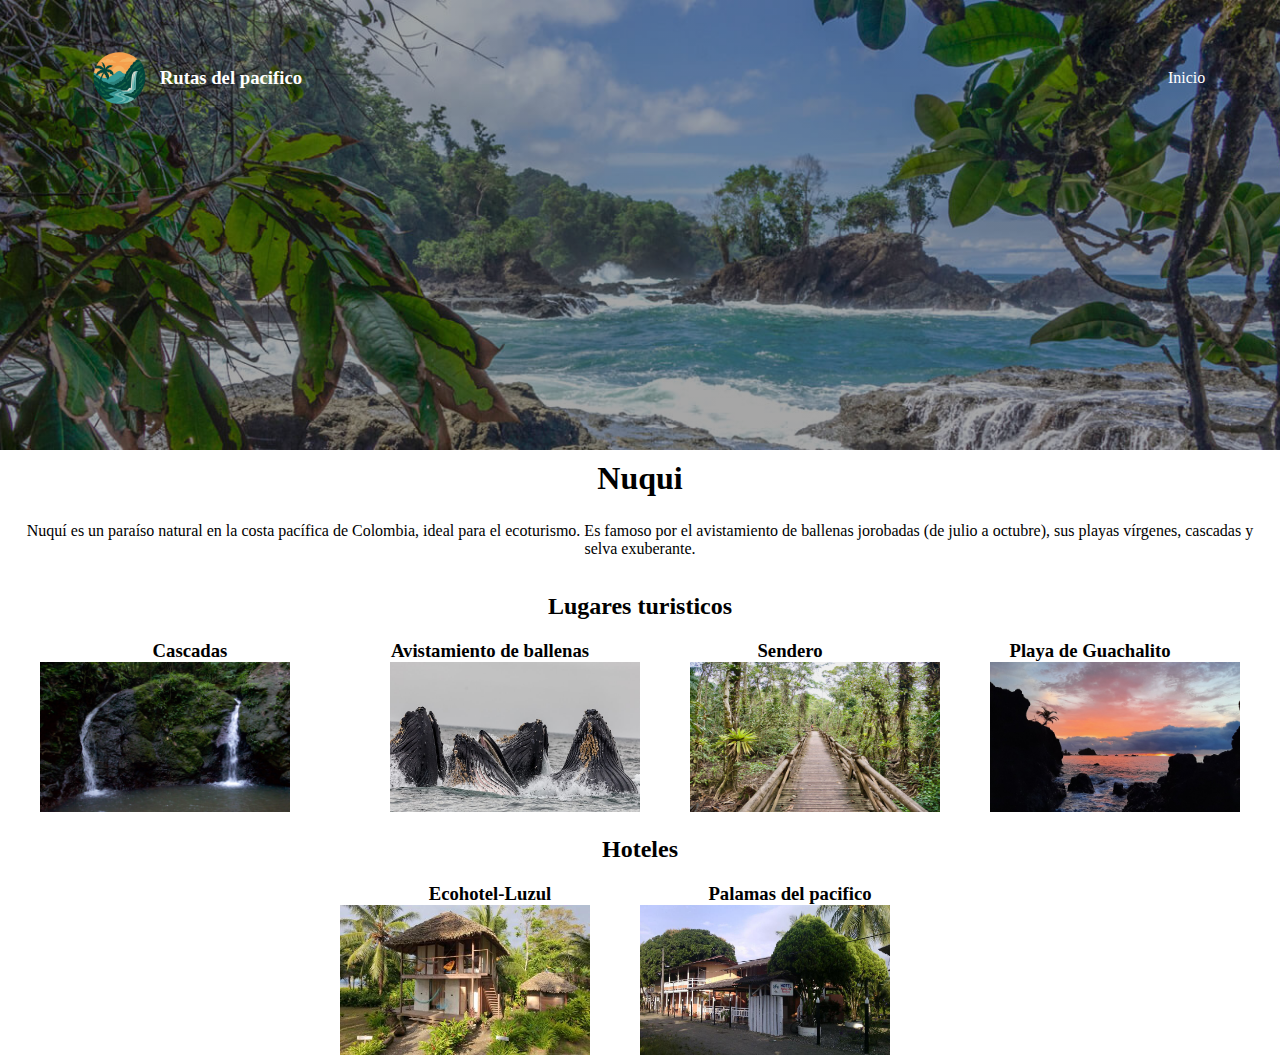
<file: index.html>
<!DOCTYPE html>
<html lang="en">
<head>
    <meta charset="UTF-8">
    <meta name="viewport" content="width=device-width, initial-scale=1.0">
    <title>Nuqui</title>
    <link rel="stylesheet" href="assent/index.css">
</head>

<body>
    
    <div class="banner-nuqui">
        <div class="navbar-nuqui">
            <div style="display: flex; align-items: center;" class="menu">
                <img style="height: 85px;" src="assent/img/logo2.png" class="logo">
                <h3 style="color: white;" >Rutas del pacifico</h3>
            </div>
            <a style="text-decoration: none; color: white;" href="inicio.html">Inicio</a>
        </div>
    </div>

    <h1>Nuqui</h1>
    <p>
        Nuquí es un paraíso natural en la costa pacífica de Colombia, ideal para el ecoturismo. Es famoso por el avistamiento de ballenas jorobadas (de julio a octubre), sus playas vírgenes, cascadas y selva exuberante.
    </p>

    <h2>Lugares turisticos</h2>
    <div class="conten">
        <div>
            <h3>Cascadas</h3>
            <img src="assent/img/cascadas.jpg" alt="" class="imagen-1">
        </div>

        <div>
            <h3>Avistamiento de ballenas</h3>
            <img src="assent/img/ballenas.jpeg" alt="" class="imagen-2">
        </div>
        


        <div>
            <h3>Sendero</h3>
            <img src="assent/img/sendero.jpg" alt="" class="imagen-3">
        </div>

        <div>
            <h3>Playa de Guachalito</h3>
            <img src="assent/img/guachalito.jpg" alt="" class="imagen-4">
        </div>
    </div>

    <h2>Hoteles</h2>
    <div class="conten">
        <div>
            <h3>Ecohotel-Luzul</h3>
            <img src="assent/img/econuqui.jpg" alt="" class="imagen-1">
        </div>

        <div>
            <h3>Palamas del pacifico</h3>
            <img src="assent/img/palmasnuqui.jpg" alt="" class="imagen-1">
        </div>
    </div>

</html>
</file>
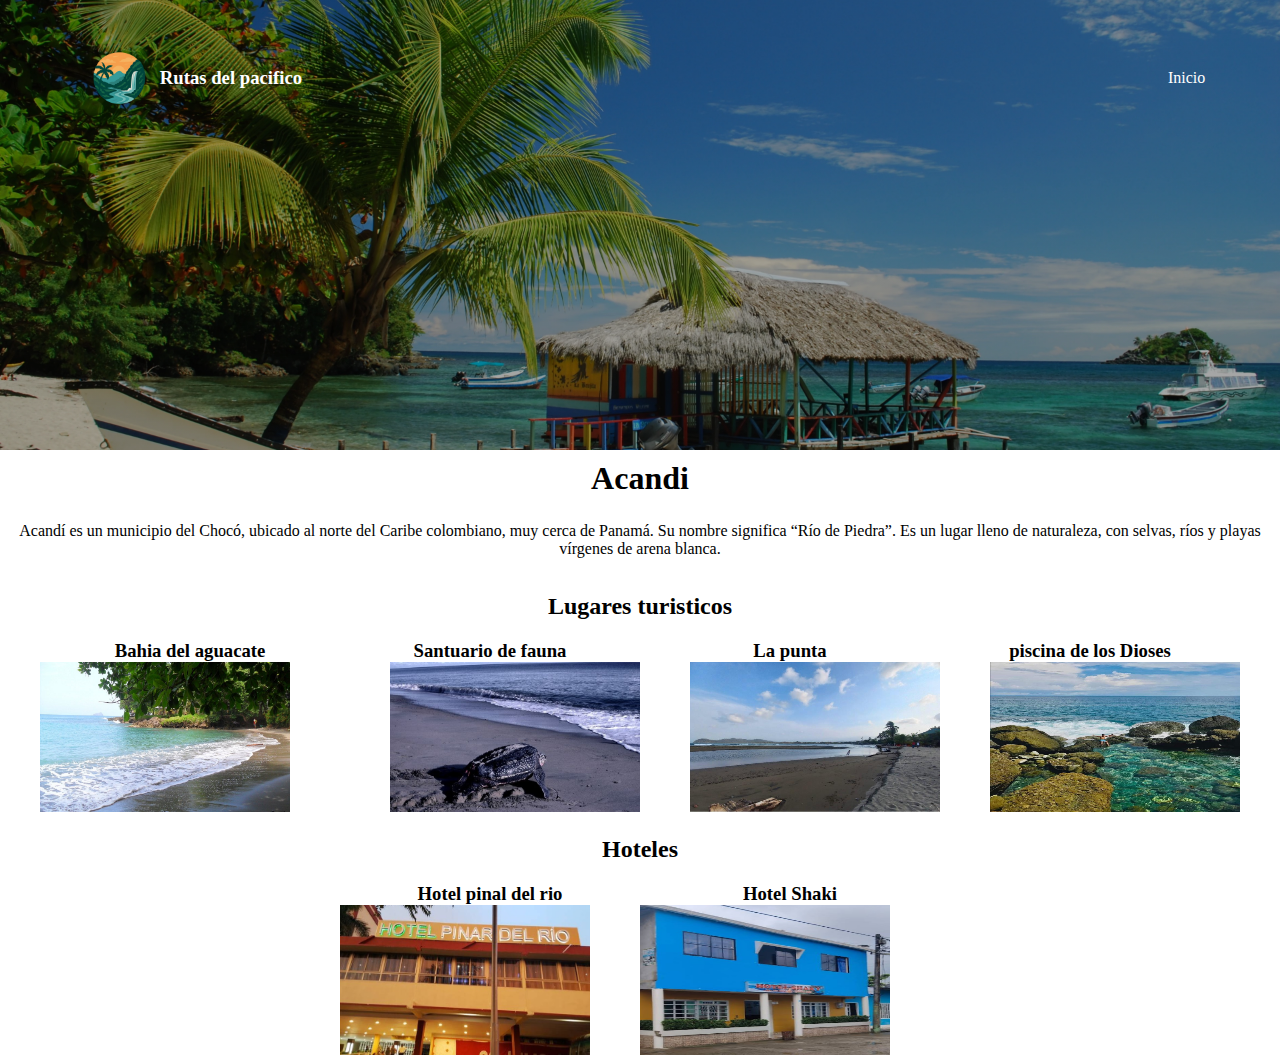
<file: acandi.html>
<!DOCTYPE html>
<html lang="en">
<head>
    <meta charset="UTF-8">
    <meta name="viewport" content="width=device-width, initial-scale=1.0">
    <title>Acandi</title>
    <link rel="stylesheet" href="assent/index.css">
</head>

<body>
    <div class="banner-acandi">
        <div class="navbar-acandi">
            <div style="display: flex; align-items: center;" class="menu">
                <img style="height: 85px;" src="assent/img/logo2.png" class="logo">
                <h3 style="color: white;" >Rutas del pacifico</h3>
            </div>
            <a style="text-decoration: none; color: white;" href="inicio.html">Inicio</a>
        </div>
    </div>

    <h1>Acandi</h1>
    <p>
        Acandí es un municipio del Chocó, ubicado al norte del Caribe colombiano, muy cerca de Panamá. Su nombre significa “Río de Piedra”. Es un lugar lleno de naturaleza, con selvas, ríos y playas vírgenes de arena blanca. 
    </p>

    <h2>Lugares turisticos</h2>
    <div class="conten">
        <div>
            <h3>Bahia del aguacate</h3>
            <img src="assent/img/bahi-acandi.jpg" alt="" class="imagen-1">
        </div>

        <div>
            <h3>Santuario de fauna</h3>
            <img src="assent/img/santuario-acandi.jpg" alt="" class="imagen-2">
        </div>
        


        <div>
            <h3>La punta</h3>
            <img src="assent/img/la punta-acandi.jpg" alt="" class="imagen-3">
        </div>

        <div>
            <h3>piscina de los Dioses</h3>
            <img src="assent/img/piscina-acandi.jpg" alt="" class="imagen-4">
        </div>
    </div>

    <h2>Hoteles</h2>
    <div class="conten">
        <div>
            <h3>Hotel pinal del rio</h3>
            <img src="assent/img/hotal acandi.jpg" alt="" class="imagen-1">
        </div>

        <div>
            <h3>Hotel Shaki</h3>
            <img src="assent/img/hotel acandi 2.jpg" alt="" class="imagen-1">
        </div>
    </div>

</html>
</file>
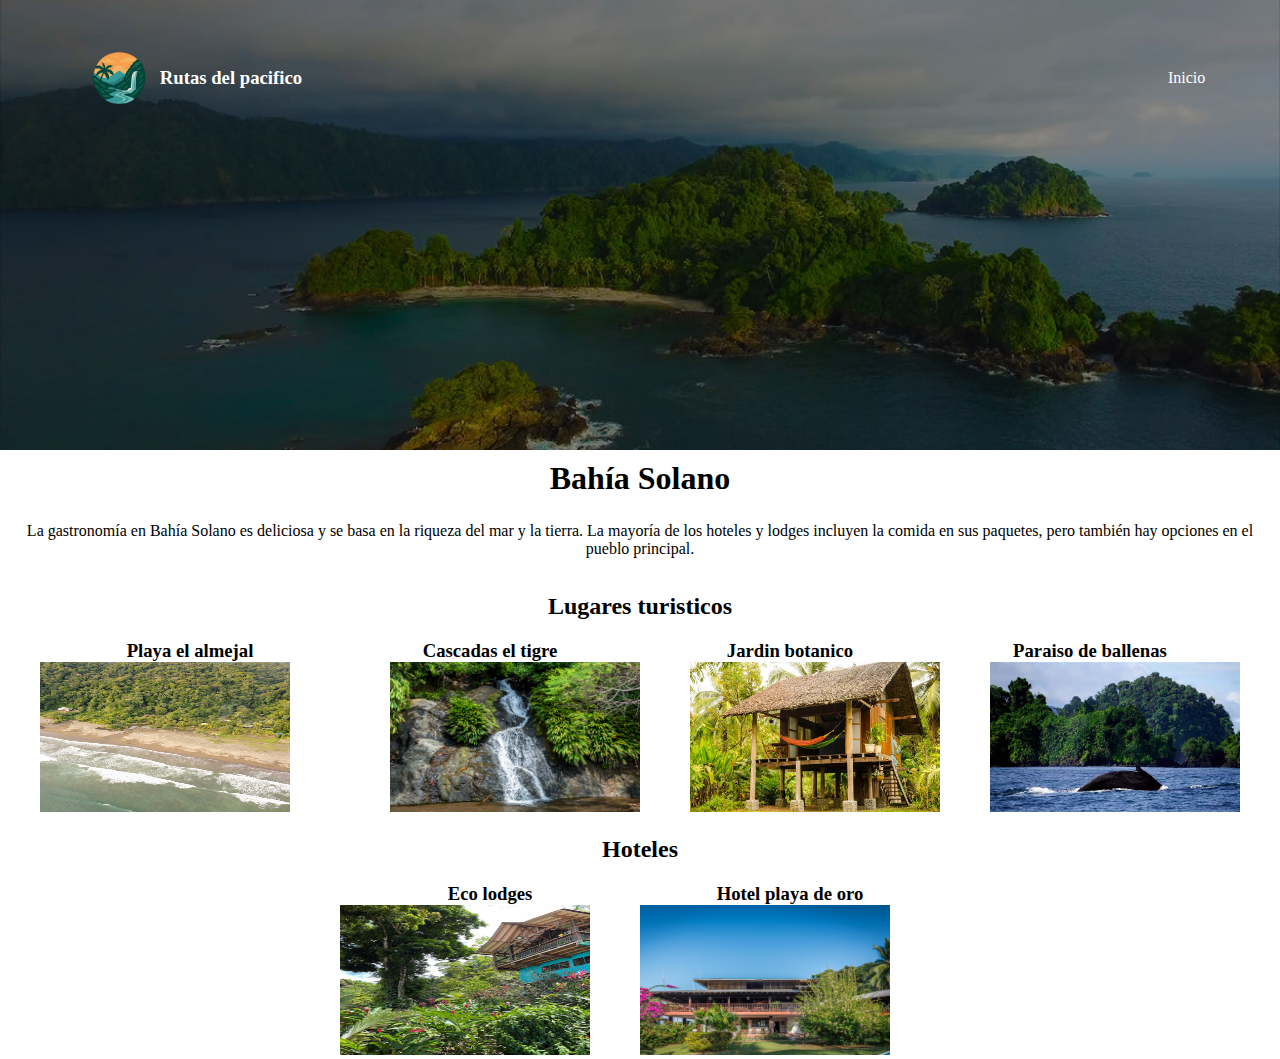
<file: bahia.html>
<!DOCTYPE html>
<html lang="en">
<head>
    <meta charset="UTF-8">
    <meta name="viewport" content="width=device-width, initial-scale=1.0">
    <title>Bahía solanos</title>
    <link rel="stylesheet" href="assent/index.css">
</head>

<body>

    <div class="banner-bahia">
        <div class="navbar-bahia">
            <div style="display: flex; align-items: center;" class="menu">
                <img style="height: 85px;" src="assent/img/logo2.png" class="logo">
                <h3 style="color: white;" >Rutas del pacifico</h3>
            </div>
            <a style="text-decoration: none; color: white;" href="inicio.html">Inicio</a>
        </div>
    </div>
    <h1>Bahía Solano</h1>
    <p>
       La gastronomía en Bahía Solano es deliciosa y se basa en la riqueza del mar y la tierra. La mayoría de los hoteles y lodges incluyen la comida en sus paquetes, pero también hay opciones en el pueblo principal.

    <h2>Lugares turisticos</h2>
    <div class="conten">
        <div>
            <h3>Playa el almejal</h3>
            <img src="assent/img/playa el almejal.jpg" alt="" class="imagen-1">
        </div>

        <div>
            <h3>Cascadas el tigre</h3>
            <img src="assent/img/cascada del tigre.jpg" alt="" class="imagen-2">
        </div>
        


        <div>
            <h3>Jardin botanico</h3>
            <img src="assent/img/jardin botanico.jpg" alt="" class="imagen-3">
        </div>

        <div>
            <h3>Paraiso de ballenas</h3>
            <img src="assent/img/paraiso de ballenas bahia.jpg" alt="" class="imagen-4">
        </div>
    </div>

    <h2>Hoteles</h2>
    <div class="conten">
        <div>
            <h3>Eco lodges</h3>
            <img src="assent/img/eco lodge bahia.jpg" alt="" class="imagen-1">
        </div>

        <div>
            <h3>Hotel playa de oro</h3>
            <img src="assent/img/playa de oro bahia.jpg" alt="" class="imagen-1">
        </div>
    </div>

</html>
</file>
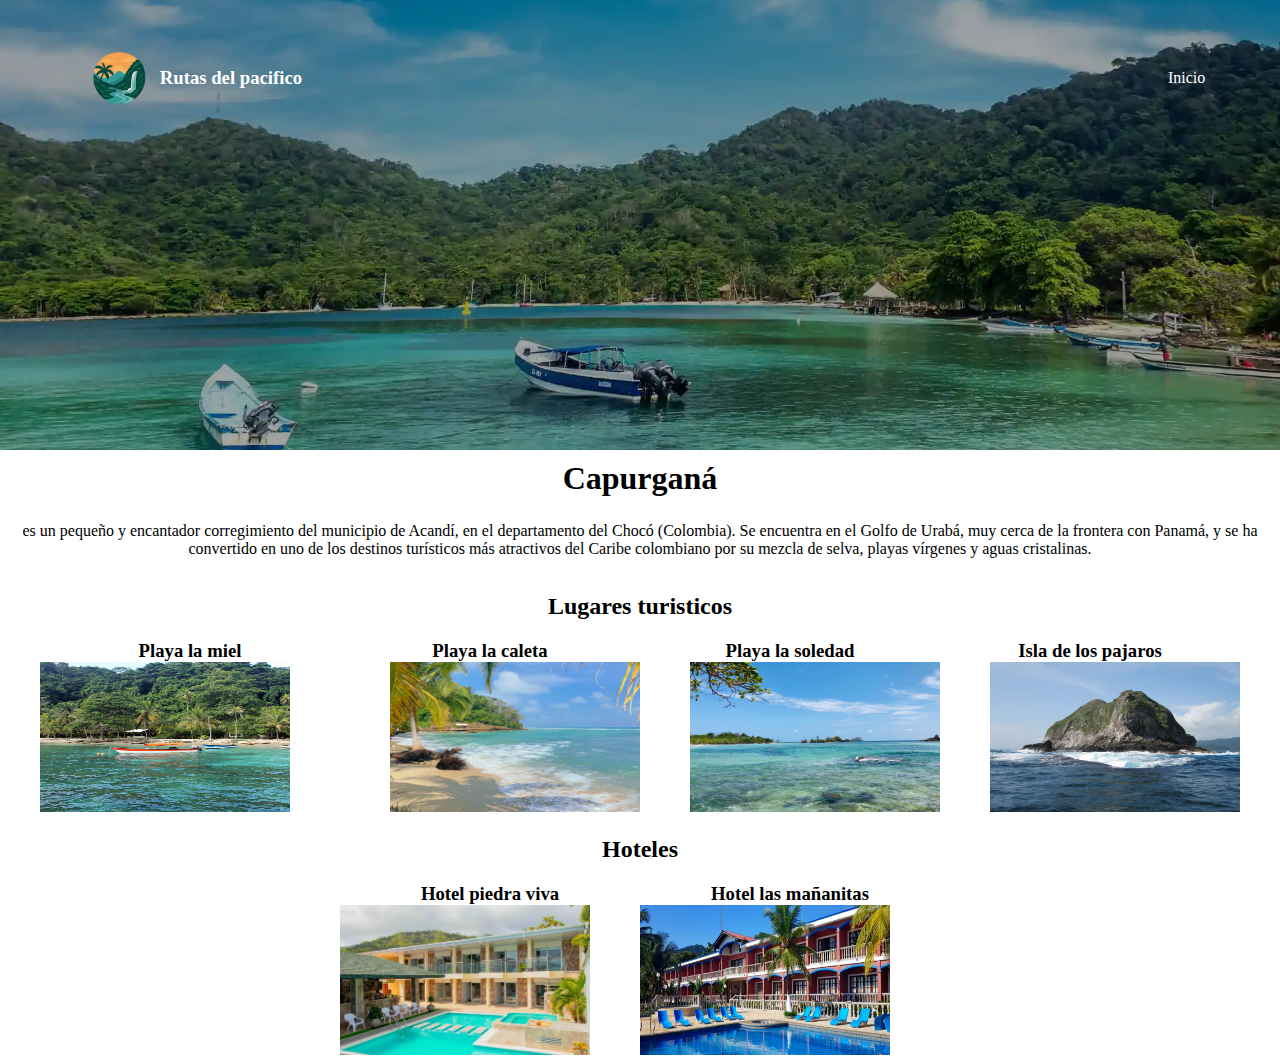
<file: Capurgana.html>
<!DOCTYPE html>
<html lang="en">
<head>
    <meta charset="UTF-8">
    <meta name="viewport" content="width=device-width, initial-scale=1.0">
    <title>Capurgana</title>
    <link rel="stylesheet" href="assent/index.css">
</head>

<body>
    
    <div class="banner-capur">
        <div class="navbar-capur">
            <div style="display: flex; align-items: center;" class="menu">
                <img style="height: 85px;" src="assent/img/logo2.png" class="logo">
                <h3 style="color: white;" >Rutas del pacifico</h3>
            </div>
            <a style="text-decoration: none; color: white;" href="inicio.html">Inicio</a>
        </div>
    </div>

    <h1>Capurganá</h1>
    <p>
       es un pequeño y encantador corregimiento del municipio de Acandí, en el departamento del Chocó (Colombia). Se encuentra en el Golfo de Urabá, muy cerca de la frontera con Panamá, y se ha convertido en uno de los destinos turísticos más atractivos del Caribe colombiano por su mezcla de selva, playas vírgenes y aguas cristalinas.
    </p>

    <h2>Lugares turisticos</h2>
    <div class="conten">
        <div>
            <h3>Playa la miel</h3>
            <img src="assent/img/playa la miel capurgana.png" alt="" class="imagen-1">
        </div>

        <div>
            <h3>Playa la caleta</h3>
            <img src="assent/img/playa la caleta capurgana.jpg" alt="" class="imagen-2">
        </div>
        


        <div>
            <h3>Playa la soledad</h3>
            <img src="assent/img/palya soledad-capurgana.jpg" alt="" class="imagen-3">
        </div>

        <div>
            <h3>Isla de los pajaros</h3>
            <img src="assent/img/isla de los pajaros capurgana.jpg" alt="" class="imagen-4">
        </div>
    </div>

    <h2>Hoteles</h2>
    <div class="conten">
        <div>
            <h3>Hotel piedra viva</h3>
            <img src="assent/img/hotel piedra viva capurgana.jpg" alt="" class="imagen-1">
        </div>

        <div>
            <h3>Hotel las mañanitas</h3>
            <img src="assent/img/Hotel Las Mañanitas capurgana.jpg" alt="" class="imagen-1">
        </div>
    </div>

</html>
</file>
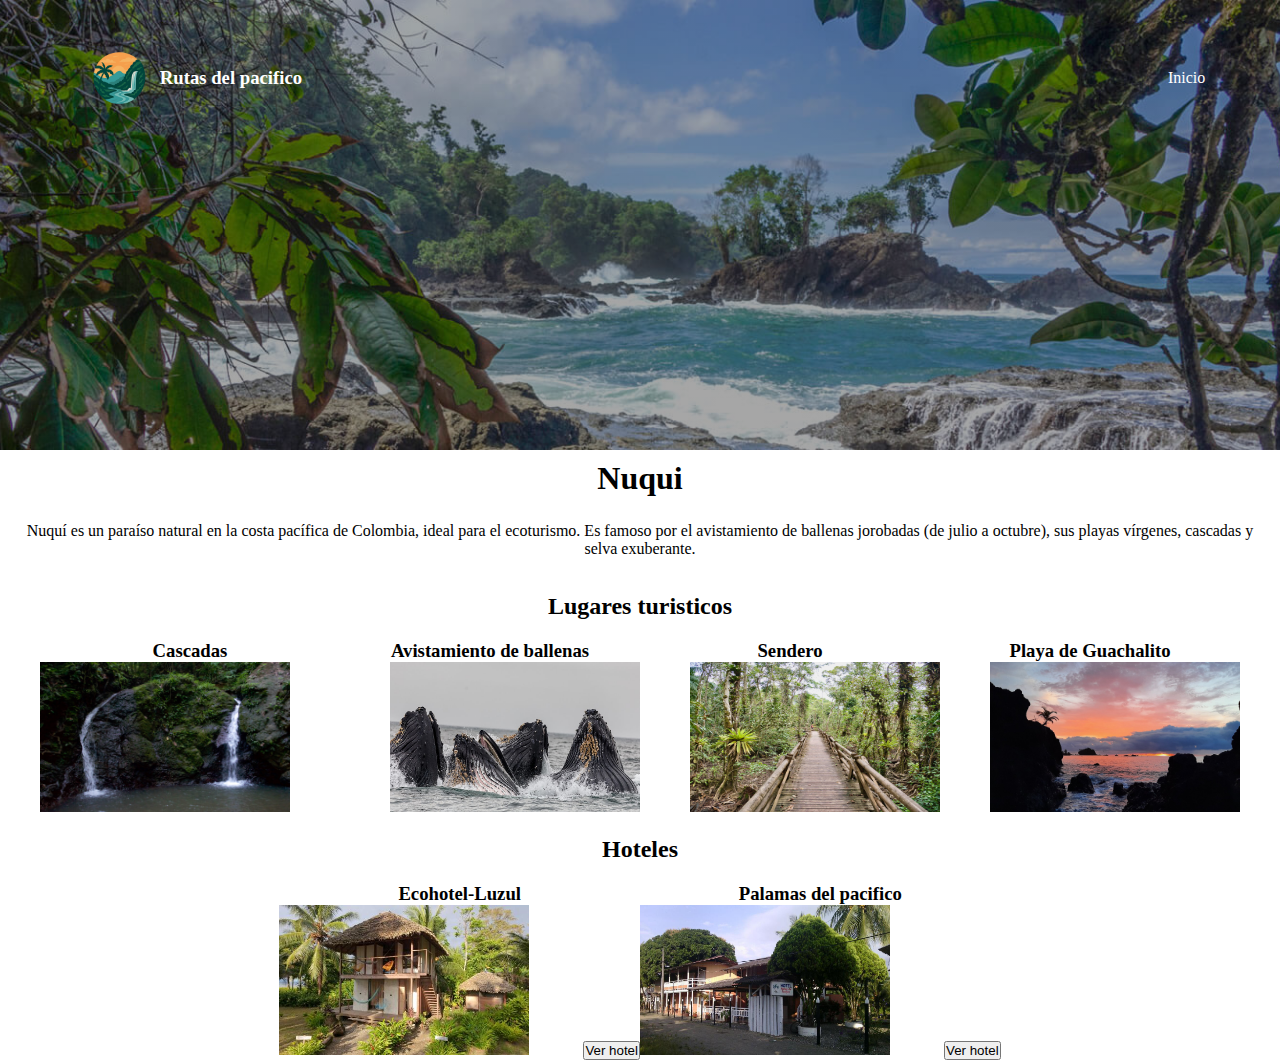
<file: indexfuncion.html>
<!DOCTYPE html>
<html lang="en">
<head>
    <meta charset="UTF-8">
    <meta name="viewport" content="width=device-width, initial-scale=1.0">
    <title>Nuqui</title>
    <link rel="stylesheet" href="assent/index.css">
</head>

<body>
    
    <div class="banner-nuqui">
        <div class="navbar-nuqui">
            <div style="display: flex; align-items: center;" class="menu">
                <img style="height: 85px;" src="assent/img/logo2.png" class="logo">
                <h3 style="color: white;" >Rutas del pacifico</h3>
            </div>
            <a style="text-decoration: none; color: white;" href="inicio.html">Inicio</a>
        </div>
    </div>

    <h1>Nuqui</h1>
    <p>
        Nuquí es un paraíso natural en la costa pacífica de Colombia, ideal para el ecoturismo. Es famoso por el avistamiento de ballenas jorobadas (de julio a octubre), sus playas vírgenes, cascadas y selva exuberante.
    </p>

    <h2>Lugares turisticos</h2>
    <div class="conten">
        <div>
            <h3>Cascadas</h3>
            <img src="assent/img/cascadas.jpg" alt="" class="imagen-1">
        </div>

        <div>
            <h3>Avistamiento de ballenas</h3>
            <img src="assent/img/ballenas.jpeg" alt="" class="imagen-2">
        </div>
        


        <div>
            <h3>Sendero</h3>
            <img src="assent/img/sendero.jpg" alt="" class="imagen-3">
        </div>

        <div>
            <h3>Playa de Guachalito</h3>
            <img src="assent/img/guachalito.jpg" alt="" class="imagen-4">
        </div>
    </div>

    <h2>Hoteles</h2>
    <div class="conten">
        <div>
            <h3>Ecohotel-Luzul</h3>
            <img src="assent/img/econuqui.jpg" alt="" class="imagen-1">
            <button class="hotel-btn" data-name="Ecohotel-Luzul" data-img="assent/img/econuqui.jpg" data-desc="Ecohotel Luzul ofrece alojamiento ecológico, comidas regionales y acceso a senderos y playas cercanas.">Ver hotel</button>
        </div>

        <div>
            <h3>Palamas del pacifico</h3>
            <img src="assent/img/palmasnuqui.jpg" alt="" class="imagen-1">
            <button class="hotel-btn" data-name="Palmas del Pacífico" data-img="assent/img/palmasnuqui.jpg" data-desc="Palmas del Pacífico es un hospedaje con encanto local, cómodas habitaciones y servicios para tours de avistamiento de fauna marina.">Ver hotel</button>
        </div>
    </div>

    <!-- Script añadido: funcionalidad de botones de hoteles (crea modal dinámico) -->
    <script>
        (function(){
            const botones = document.querySelectorAll('.hotel-btn');
            if(!botones) return;

            botones.forEach(btn => {
                btn.addEventListener('click', () => {
                    const name = btn.dataset.name || 'Hotel';
                    const desc = btn.dataset.desc || '';
                    const img = btn.dataset.img || (btn.parentElement.querySelector('img') ? btn.parentElement.querySelector('img').src : '');

                    // Overlay
                    const overlay = document.createElement('div');
                    overlay.setAttribute('role', 'dialog');
                    overlay.setAttribute('aria-modal', 'true');
                    overlay.style.position = 'fixed';
                    overlay.style.inset = '0';
                    overlay.style.background = 'rgba(0,0,0,0.6)';
                    overlay.style.display = 'flex';
                    overlay.style.alignItems = 'center';
                    overlay.style.justifyContent = 'center';
                    overlay.style.zIndex = '9999';

                    // Modal
                    const modal = document.createElement('div');
                    modal.style.background = '#fff';
                    modal.style.color = '#111';
                    modal.style.padding = '18px';
                    modal.style.borderRadius = '8px';
                    modal.style.maxWidth = '92%';
                    modal.style.width = '420px';
                    modal.style.boxShadow = '0 10px 30px rgba(0,0,0,0.3)';
                    modal.style.position = 'relative';

                    modal.innerHTML = `
                        <button aria-label="Cerrar" style="position:absolute;top:10px;right:10px;background:none;border:none;font-size:18px;cursor:pointer;">✕</button>
                        <h3 style="margin-top:0;">${name}</h3>
                        ${img ? `<img src="${img}" alt="${name}" style="width:100%;height:auto;border-radius:6px;margin:8px 0;">` : ''}
                        <p style="margin:8px 0 12px 0;">${desc}</p>
                        <p style="margin:0 0 6px 0;"><a href="#" style="color:#1a73e8;text-decoration:none;">Reservar / Más información</a></p>
                    `;

                    overlay.appendChild(modal);
                    document.body.appendChild(overlay);

                    // Close handlers
                    const closeBtn = modal.querySelector('button');
                    closeBtn.addEventListener('click', () => overlay.remove());
                    overlay.addEventListener('click', (e) => { if(e.target === overlay) overlay.remove(); });
                });
            });
        })();
    </script>

</body>
</html>
</file>
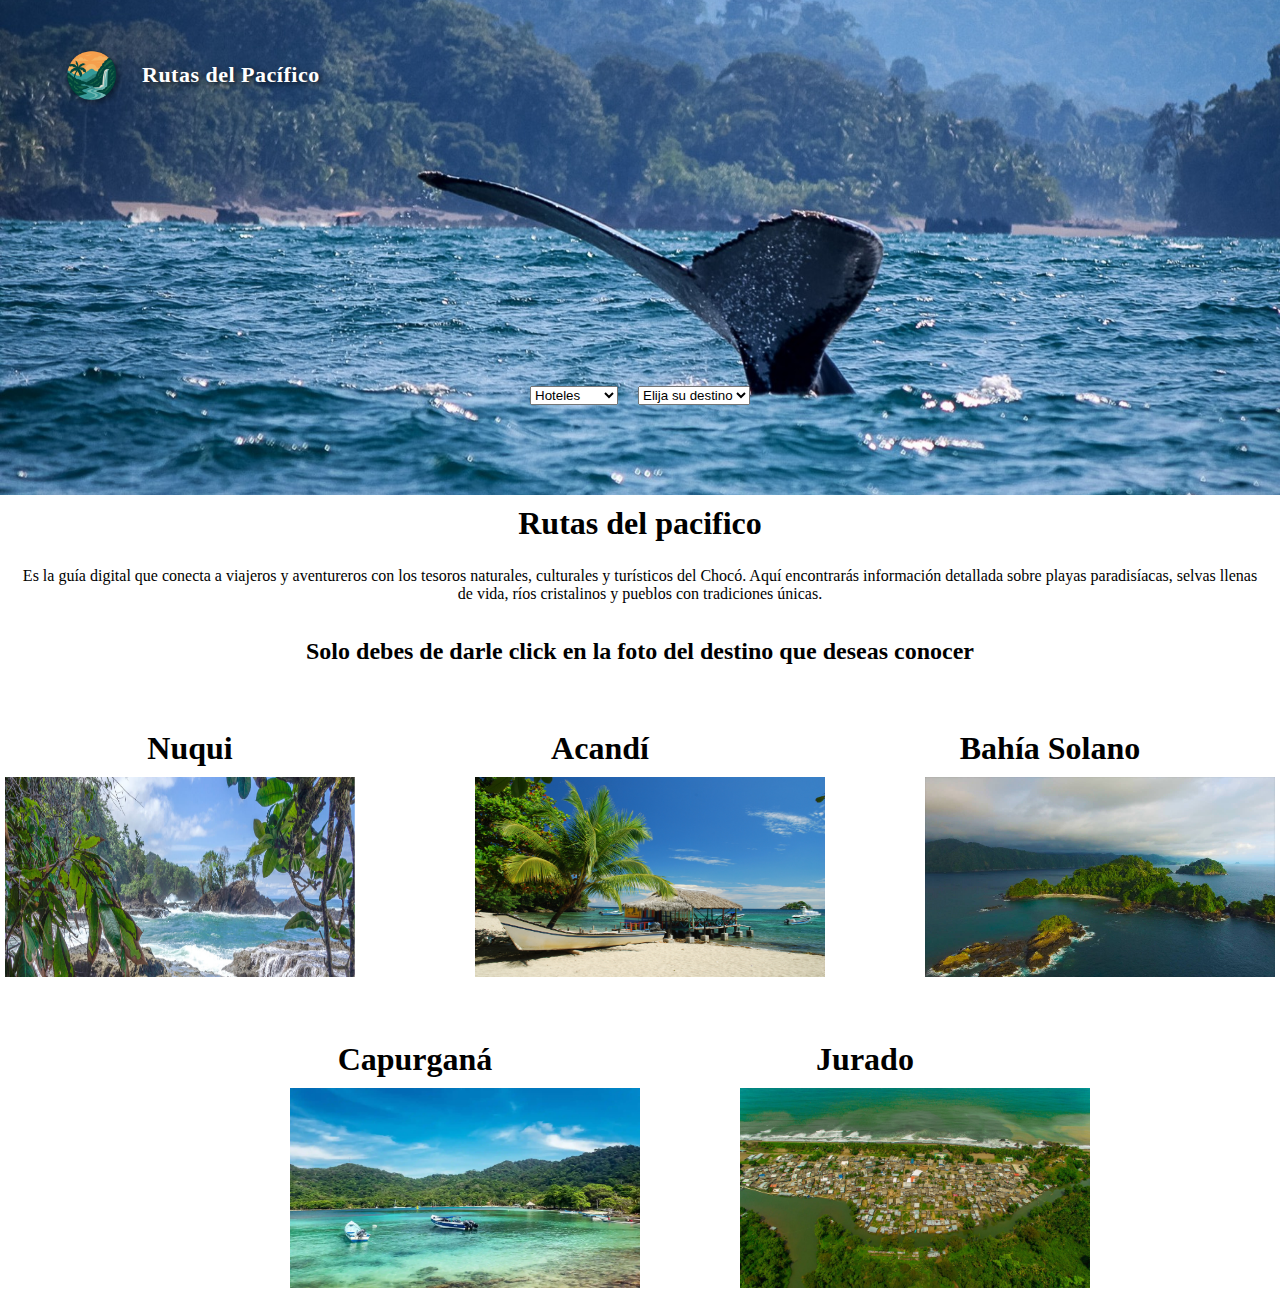
<file: inicio.html>
<!DOCTYPE html>
<html lang="en">
<head>
    <meta charset="UTF-8">
    <meta name="viewport" content="width=device-width, initial-scale=1.0">
    <title>Nuqui</title>
    <link rel="stylesheet" href="assent/index.css">
</head>

<body>
        <div class="hero-section">
        <div class="header">
            <div class="logo">
                <img src="assent/img/logo2.png" alt="Logo de Rutas del Pacífico">
                <span>Rutas del Pacífico</span>
            </div>
        </div>
        <!--Luisa Fernanda Mosquera Hurtado y Sarith Cuesta Renteria-->
        <div class="search-bar">
            <select class="hoteles" onchange="location = this.value;">
                <option value="">Hoteles</option>
                <option value="jurado.html">Juradó</option>
                <option value="acandi.html">Acandí</option>
                <option value="bahia.html">Bahía</option>
                <option value="Capurgana.html">Capurganá</option>
                <option value="index.html">Nuquí</option>
            </select>

            <select class="destinos" onchange="location = this.value;">
                <option value="">Elija su destino</option>
                <option value="jurado.html">Juradó</option>
                <option value="acandi.html">Acandí</option>
                <option value="bahia.html">Bahía</option>
                <option value="Capurgana.html">Capurganá</option>
                <option value="index.html">Nuquí</option>
            </select>
        </div>
    </div>
    
    <h1>Rutas del pacifico</h1>
    <p>
        Es la guía digital que conecta a viajeros y aventureros con los tesoros naturales, culturales y turísticos del Chocó. Aquí encontrarás información detallada sobre playas paradisíacas, selvas llenas de vida, ríos cristalinos y pueblos con tradiciones únicas.
    </p>

    <h2>Solo debes de darle click en la foto del destino que deseas conocer</h2>
    <div class="inicio1">
        <div>
            <h1>Nuqui</h1>
            <a href="index.html">
                <img class="ima-1" src="assent/img/nuqui2.jpg" alt="">
            </a>
        </div>

        <div>
            <h1>Acandí</h1>
            <a href="acandi.html">
                <img class="ima-2" src="assent/img/acandi principal.webp" alt="">
            </a>
        </div>
        <div>
            <h1>Bahía Solano</h1>
            <a href="bahia.html">
                <img class="ima-3" src="assent/img/ba.jpg" alt="">
            </a>
        </div>
    </div>
    <div class="inicio2">
        <div>
            <h1>Capurganá</h1>
            <a href="Capurgana.html">
                <img class="ima-4" src="assent/img/capurgana-principal.webp" alt="">
            </a>
        </div>

        <div>
            <h1>Jurado</h1>
            <a href="jurado.html">
                <img class="ima-5" src="assent/img/jurado principal.jpg" alt="">
            </a>
        </div>
    </div>

</html>
</file>
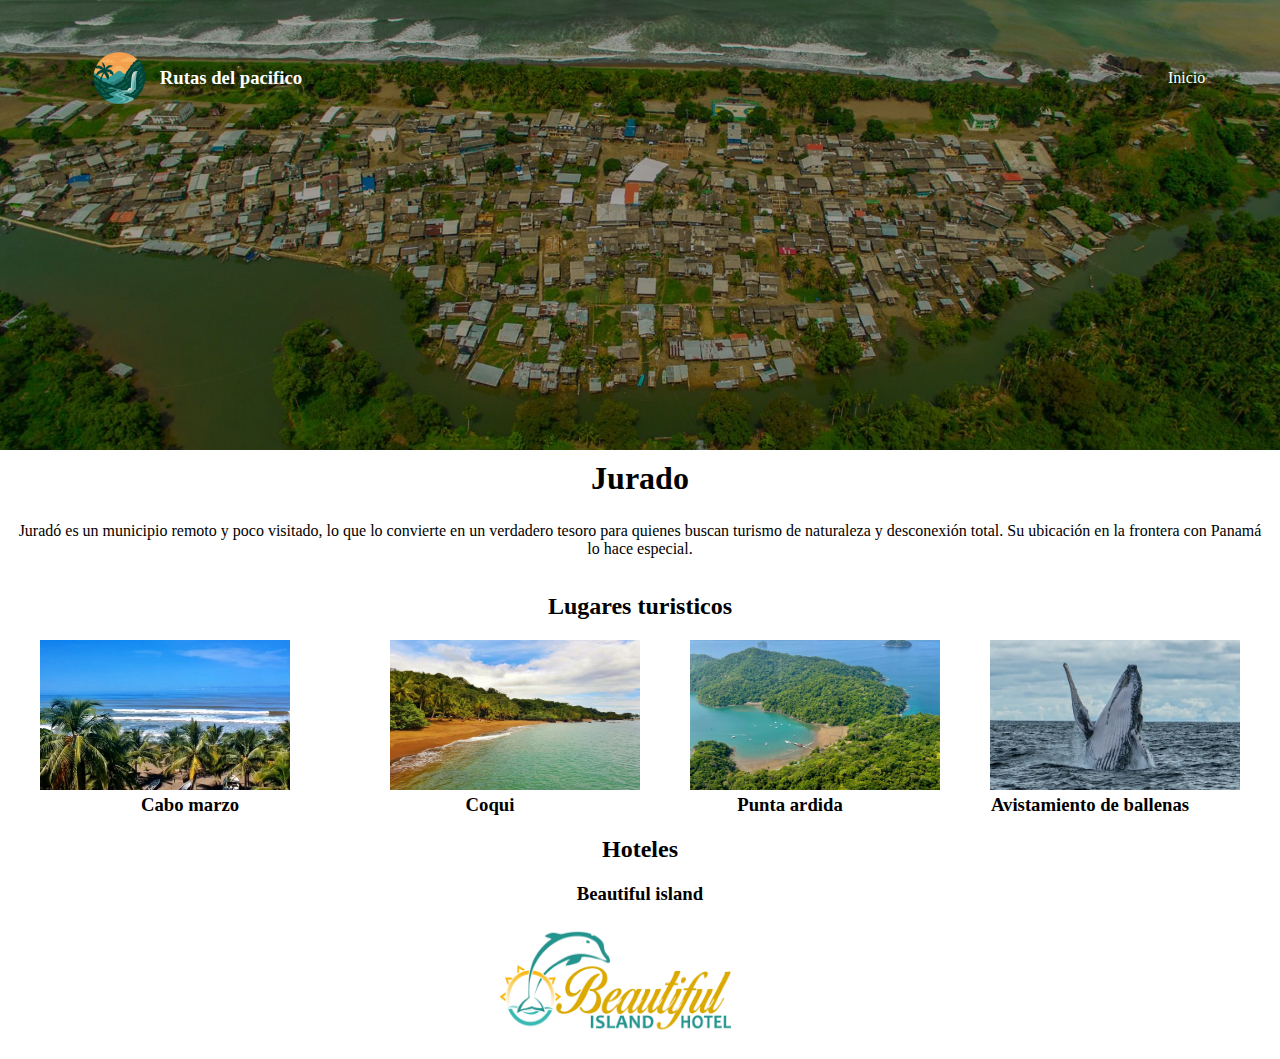
<file: jurado.html>
<!DOCTYPE html>
<html lang="en">
<head>
    <meta charset="UTF-8">
    <meta name="viewport" content="width=device-width, initial-scale=1.0">
    <title>Jurado</title>
    <link rel="stylesheet" href="assent/index.css">
</head>

<body>
    
    <div class="banner-jurado">
        <div class="navbar-jurado">
            <div style="display: flex; align-items: center;" class="menu">
                <img style="height: 85px;" src="assent/img/logo2.png" class="logo">
                <h3 style="color: white;" >Rutas del pacifico</h3>
            </div>
            <a style="text-decoration: none; color: white;" href="inicio.html">Inicio</a>
        </div>
    </div>
    <h1>Jurado</h1>
    <p>
        Juradó es un municipio remoto y poco visitado, lo que lo convierte en un verdadero tesoro para quienes buscan turismo de naturaleza y desconexión total. Su ubicación en la frontera con Panamá lo hace especial.
    </p>

    <h2>Lugares turisticos</h2>
    <div class="conten">
        <div>
            
            <img src="assent/img/cabo marzo jurado.jpg" alt="" class="imagen-1">
            <h3>Cabo marzo</h3>
        </div>

        <div>
            
            <img src="assent/img/coqui jurado.jpeg" alt="" class="imagen-2">
            <h3>Coqui</h3>
        </div>
        


        <div>
            <img src="assent/img/punta ardida jurado.jpg" alt="" class="imagen-3">
            <h3>Punta ardida</h3>
        </div>

        <div>
            <img src="assent/img/ballenas jurado.webp" alt="" class="imagen-4">
            <h3>Avistamiento de ballenas</h3>
        </div>
    </div>

    <h2>Hoteles</h2>
    <div class="conten">
        <div>
            <h3>Beautiful island</h3>
            <img src="assent/img/hotel jurado.webp" alt="" class="imagen-1">
        </div>
    </div>

</html>
</file>
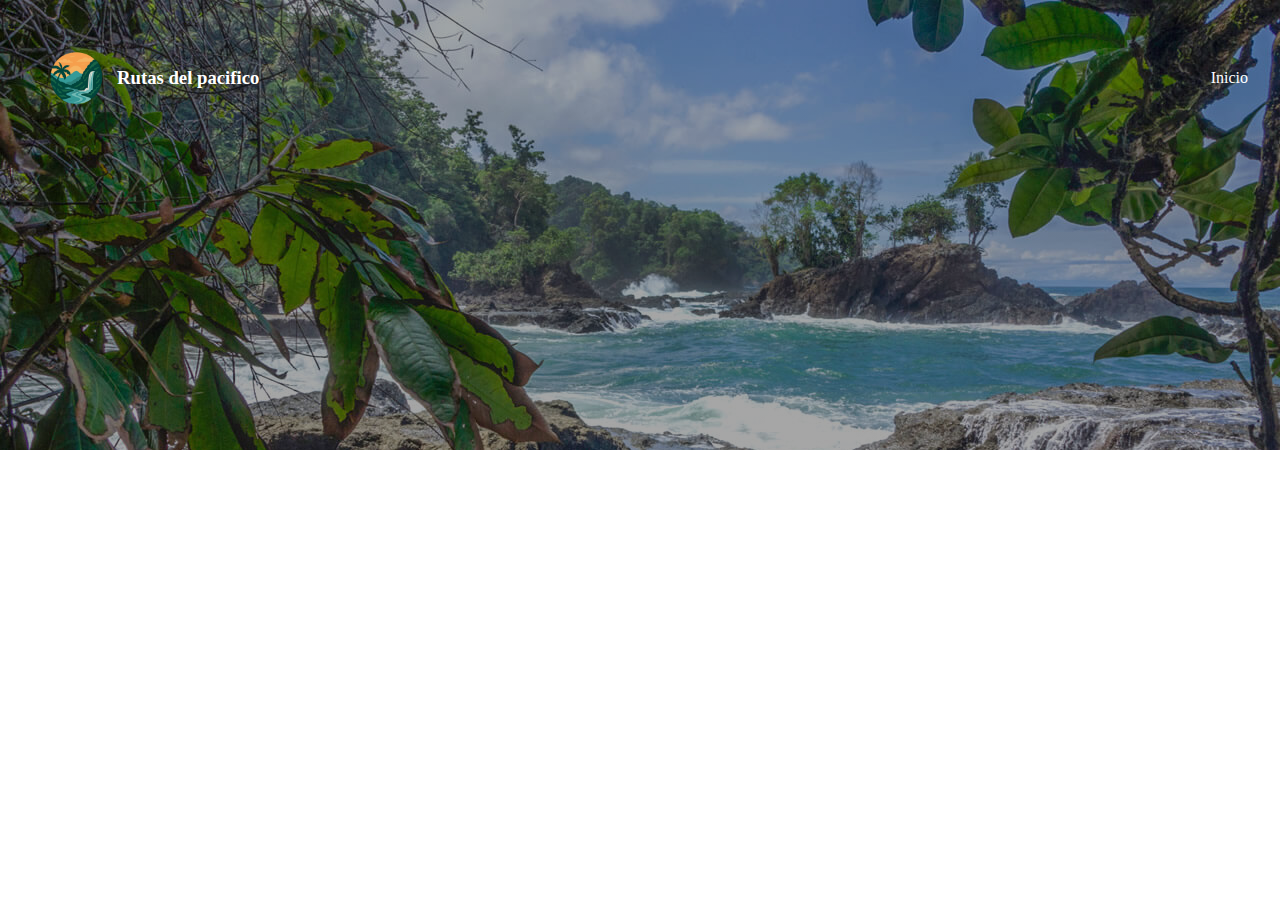
<file: prueba.html>
<!DOCTYPE html>
<html lang="en">
<head>
    <meta charset="UTF-8">
    <meta name="viewport" content="width=device-width, initial-scale=1.0">
    <title>Document</title>
    <link rel="stylesheet" href="prueba.css">
</head>
<body>
    <div class="banner-nuqui">
        <div class="navbar-nuqui">
            <div style="display: flex; align-items: center;" class="menu">
                <img style="height: 85px;" src="assent/img/logo2.png" class="logo">
                <h3 style="color: white;" >Rutas del pacifico</h3>
            </div>
            <a style="text-decoration: none; color: white;" href="inicio.html">Inicio</a>
        </div>
    </div>
</body>
</html>
</file>
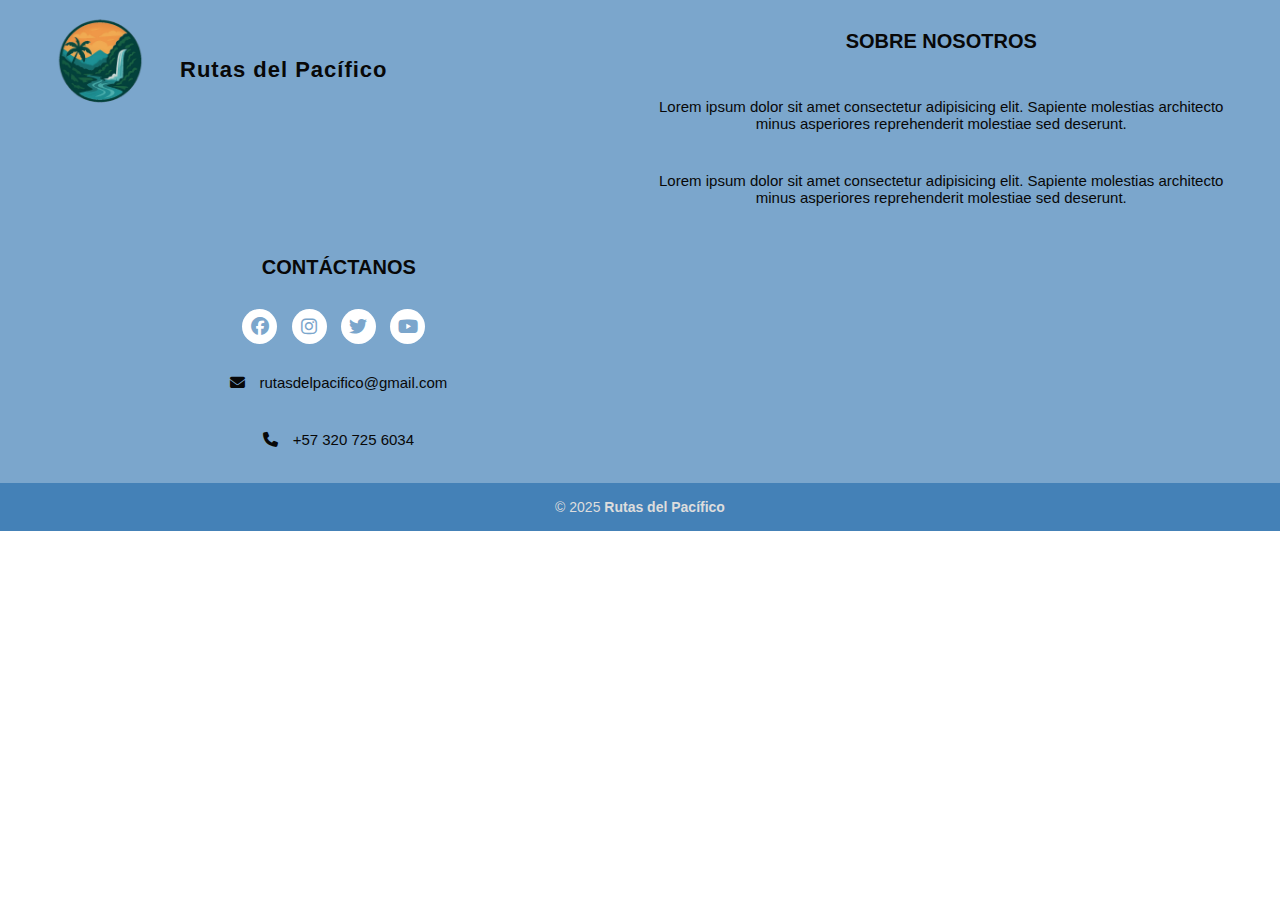
<file: footer2/footer2.html>
<!DOCTYPE html>
<html lang="es">
<head>
    <meta charset="UTF-8">
    <meta name="viewport" content="width=device-width, initial-scale=1.0">
    <title>Pie de página</title>
    <link rel="stylesheet" href="footer2.css">
    <!-- Íconos -->
    <link rel="stylesheet" href="https://cdnjs.cloudflare.com/ajax/libs/font-awesome/6.5.0/css/all.min.css">
</head>
<body>
    <!-- Pie de página -->
    <footer class="pie-pagina">
        <div class="grupo-1">
            <div class="box logo-box">
                <figure>
                    <a href="#" class="logo-con-texto">
                        <img src="LOGO_transparente.png" alt="Rutas del Pacífico">
                        <span class="nombre-logo">Rutas del Pacífico</span>
                    </a>
                </figure>
            </div>
            <div class="box">
                <h2>SOBRE NOSOTROS</h2>
                <p>Lorem ipsum dolor sit amet consectetur adipisicing elit. Sapiente molestias architecto minus asperiores reprehenderit molestiae sed deserunt.</p>
                <p>Lorem ipsum dolor sit amet consectetur adipisicing elit. Sapiente molestias architecto minus asperiores reprehenderit molestiae sed deserunt.</p>
            </div>
            <div class="box">
                <h2>CONTÁCTANOS</h2>
                <div class="red-social">
                    <a href="#" class="fa-brands fa-facebook"></a>
                    <a href="#" class="fa-brands fa-instagram"></a>
                    <a href="#" class="fa-brands fa-twitter"></a>
                    <a href="#" class="fa-brands fa-youtube"></a>
                </div>
                <div class="contact-info">
                    <p><i class="fa-solid fa-envelope"></i> rutasdelpacifico@gmail.com</p>
                    <p><i class="fa-solid fa-phone"></i> +57 320 725 6034</p>
                </div>
            </div>
        </div>
        <div class="grupo-2">
            <small>&copy; 2025 <b>Rutas del Pacífico</b></small>
        </div>
    </footer>
</body>
</html>
</file>
<file: assent/index.css>
*{
    margin: 0;
    padding: 0;
    box-sizing: border-box;
}
/*Pagina de inicio - Yefferson Rentería Obregon */

.inicio1{
    display: flex;
    justify-content: center; /*ubica el contenedor en el centro en este caso las imagenes*/
    padding: 35px;
    
}

.inicio2{
    display: flex;
    justify-content: center;
    padding: 15px;
}

.ima-1{
    width: 350px;
    height: 200px;
    margin-right: 20px;
    text-align: center;
}
.ima-2{
    width: 350px;
    height: 200px;
    margin-left: 100px;
    text-align: center;
}
.ima-3{
    width: 350px;
    height: 200px;
    margin-left: 100px;
    text-align: center;
}
.ima-4{
    width: 350px;
    height: 200px;
    margin-left: 100px;
    text-align: center;
}
.ima-5{
    width: 350px;
    height: 200px;
    margin-left: 100px;
    text-align: center;
}
/* Para el header Yefferson rentería obregón*/
.banner-nuqui{
    width: 100%;
    height: 50vh;
    background-image: linear-gradient(rgba(0,0,0,0.35),rgba(0,0,0,0.35)),url(img/nuqui2.jpg);
    background-position: center center; /*Para poner en el centro la imagen*/
    background-repeat: no-repeat; /*Para que no se repita la imagen*/
    background-size: cover; /*Para que la imagen se vea mejor centrada y no se vea una parte de la imagen*/
    padding: 0 45px;
}
.navbar-nuqui{
    width: 95%;
    margin: auto;
    padding: 35px 0;
    display: flex;
    align-items: center;
    justify-content: space-between;
}

.banner-acandi{
    width: 100%;
    height: 50vh;
    background-image: linear-gradient(rgba(0,0,0,0.35),rgba(0,0,0,0.35)),url(img/acandi\ principal.webp);
    background-position: center center;
    background-repeat: no-repeat;
    background-size: cover;
    padding: 0 45px;
}
.navbar-acandi{
    width: 95%;
    margin: auto;
    padding: 35px 0;
    display: flex;
    align-items: center;
    justify-content: space-between;
}

.banner-bahia{
    width: 100%;
    height: 50vh;
    background-image: linear-gradient(rgba(0,0,0,0.45),rgba(0,0,0,0.45)),url(img/ba.jpg);
    background-position: center center;
    background-repeat: no-repeat; /*Para no repetir las imagenes*/
    background-size: cover;
    padding: 0 45px;
}
.navbar-bahia{
    width: 95%;
    margin: auto;
    padding: 35px 0;
    display: flex;
    align-items: center;
    justify-content: space-between;
}

.banner-capur{
    width: 100%;
    height: 50vh;
    background-image: linear-gradient(rgba(0,0,0,0.35),rgba(0,0,0,0.35)),url(img/capurgana-principal.webp);
    background-position: center center;
    background-repeat: no-repeat;
    background-size: cover;
    padding: 0 45px;
}
.navbar-capur{
    width: 95%;
    margin: auto;
    padding: 35px 0;
    display: flex;
    align-items: center;
    justify-content: space-between;
}

.banner-jurado{
    width: 100%;
    height: 50vh;
    background-image: linear-gradient(rgba(0,0,0,0.35),rgba(0,0,0,0.35)),url(img/jurado\ principal.jpg);
    background-position: center center; /*Para poner en el centro la imagen*/
    background-repeat: no-repeat; /*Para que no se repita la imagen*/
    background-size: cover;/*Para que la imagen se vea mejor centrada y no se vea una parte de la imagen*/
    padding: 0 45px;
}
.navbar-jurado{
    width: 95%;
    margin: auto;
    padding: 35px 0;
    display: flex;
    align-items: center; /*Ubica en el centro los textos*/
    justify-content: space-between;
}

/*El cuerpo Yefferson Rentería Obregón*/

h1{
    text-align: center;
    padding: 10px;
}
h2{
    text-align: center;
    padding: 20px;
}
p{
    text-align: center;
    padding: 15px;
    
}
.conten{
    display: flex; /*#Ubica las imagenes al lado*/
    justify-content: center;
    text-align: center; /*Alinear el texto al centro*/
}
.imagen-1{
    width: 250px;
    height: 150px;
    margin-right: 50px;
}
.imagen-1 h2{
    text-align: center;
}
.imagen-2{
    width: 250px;
    height: 150px;
    margin-left: 50px;
}
.imagen-3{
    width: 250px;
    height: 150px;
    margin-left: 50px;
}
.imagen-4{
    width: 250px;
    height: 150px;
    margin-left: 50px;
}


.hero-section {
    background-image: url(img/ballena.jpg);
    background-size: cover;
    background-position: center;
    height: 55vh;
    display: flex;
    flex-direction: column;
    justify-content: space-between;
    align-items: center;
    padding: 20px;
    box-sizing: border-box;
}


.header {
    width: 100%;
    display: flex;
    justify-content: flex-start;
    padding: 15px 30px;
    background: none; 
}


.logo {
    display: flex;
    align-items: center;
    gap: 12px;
    color: #ffffff;
    font-weight: 700;
    font-size: 22px;
    letter-spacing: 0.5px;
}

.logo img {
    height: 80px;
    width: auto;
    filter: drop-shadow(2px 2px 3px rgba(0,0,0,0.5));
}

.logo span {
    text-shadow: 2px 2px 6px rgba(0,0,0,0.8);
}


.search-bar {
    display: flex;
    gap: 20px;
    margin-bottom: 60px;
    padding: 10px;
    border-radius: 15px;
    background: none; 
}


.search-button {
    border: none;
    font-family: inherit;
    font-size: 16px;
    cursor: pointer;
    display: flex;
    align-items: center;
    gap: 5px;
    padding: 12px 25px;
    border-radius: 10px;
    background-color: #000; 
    color: #fff;
    transition: all 0.3s ease;
}

.search-button:hover {
    background-color: #222; 
    transform: translateY(-2px);
}

.arrow-icon {
    font-size: 12px;
    color: #fff;
}
</file>
<file: prueba.css>
*{
    margin: 0;
    padding: 0;
}

.banner-nuqui{
    width: 100%;
   height: 50vh;
    
    background-image: linear-gradient(rgba(0,0,0,0.35),rgba(0,0,0,0.35)),url(assent/img/nuqui2.jpg);
}

.navbar-nuqui{
    width: 95%;
    margin: auto;
    padding: 35px 0;
    display: flex;
    align-items: center;
    justify-content: space-between;
}
</file>
<file: footer2/footer2.css>
*{
    margin: 0;
    padding: 0;
    box-sizing: border-box;
}
/*Pagina de inicio - Yefferson Rentería Obregon */

.inicio1{
    display: flex;
    justify-content: center; /*ubica el contenedor en el centro en este caso las imagenes*/
    padding: 35px;
    
}

.inicio2{
    display: flex;
    justify-content: center;
    padding: 15px;
}

.ima-1{
    width: 350px;
    height: 200px;
    margin-right: 20px;
    text-align: center;
}
.ima-2{
    width: 350px;
    height: 200px;
    margin-left: 100px;
    text-align: center;
}
.ima-3{
    width: 350px;
    height: 200px;
    margin-left: 100px;
    text-align: center;
}
.ima-4{
    width: 350px;
    height: 200px;
    margin-left: 100px;
    text-align: center;
}
.ima-5{
    width: 350px;
    height: 200px;
    margin-left: 100px;
    text-align: center;
}
/* Para el header Yefferson rentería obregón*/
.banner-nuqui{
    width: 100%;
    height: 50vh;
    background-image: linear-gradient(rgba(0,0,0,0.35),rgba(0,0,0,0.35)),url(img/nuqui2.jpg);
    background-position: center center; /*Para poner en el centro la imagen*/
    background-repeat: no-repeat; /*Para que no se repita la imagen*/
    background-size: cover; /*Para que la imagen se vea mejor centrada y no se vea una parte de la imagen*/
    padding: 0 45px;
}
.navbar-nuqui{
    width: 95%;
    margin: auto;
    padding: 35px 0;
    display: flex;
    align-items: center;
    justify-content: space-between;
}

.banner-acandi{
    width: 100%;
    height: 50vh;
    background-image: linear-gradient(rgba(0,0,0,0.35),rgba(0,0,0,0.35)),url(img/acandi\ principal.webp);
    background-position: center center;
    background-repeat: no-repeat;
    background-size: cover;
    padding: 0 45px;
}
.navbar-acandi{
    width: 95%;
    margin: auto;
    padding: 35px 0;
    display: flex;
    align-items: center;
    justify-content: space-between;
}

.banner-bahia{
    width: 100%;
    height: 50vh;
    background-image: linear-gradient(rgba(0,0,0,0.45),rgba(0,0,0,0.45)),url(img/ba.jpg);
    background-position: center center;
    background-repeat: no-repeat; /*Para no repetir las imagenes*/
    background-size: cover;
    padding: 0 45px;
}
.navbar-bahia{
    width: 95%;
    margin: auto;
    padding: 35px 0;
    display: flex;
    align-items: center;
    justify-content: space-between;
}

.banner-capur{
    width: 100%;
    height: 50vh;
    background-image: linear-gradient(rgba(0,0,0,0.35),rgba(0,0,0,0.35)),url(img/capurgana-principal.webp);
    background-position: center center;
    background-repeat: no-repeat;
    background-size: cover;
    padding: 0 45px;
}
.navbar-capur{
    width: 95%;
    margin: auto;
    padding: 35px 0;
    display: flex;
    align-items: center;
    justify-content: space-between;
}

.banner-jurado{
    width: 100%;
    height: 50vh;
    background-image: linear-gradient(rgba(0,0,0,0.35),rgba(0,0,0,0.35)),url(img/jurado\ principal.jpg);
    background-position: center center; /*Para poner en el centro la imagen*/
    background-repeat: no-repeat; /*Para que no se repita la imagen*/
    background-size: cover;/*Para que la imagen se vea mejor centrada y no se vea una parte de la imagen*/
    padding: 0 45px;
}
.navbar-jurado{
    width: 95%;
    margin: auto;
    padding: 35px 0;
    display: flex;
    align-items: center; /*Ubica en el centro los textos*/
    justify-content: space-between;
}

/*El cuerpo Yefferson Rentería Obregón*/

h1{
    text-align: center;
    padding: 10px;
}
h2{
    text-align: center;
    padding: 20px;
}
p{
    text-align: center;
    padding: 15px;
    
}
.conten{
    display: flex; /*#Ubica las imagenes al lado*/
    justify-content: center;
    text-align: center; /*Alinear el texto al centro*/
}
.imagen-1{
    width: 250px;
    height: 150px;
    margin-right: 50px;
}
.imagen-1 h2{
    text-align: center;
}
.imagen-2{
    width: 250px;
    height: 150px;
    margin-left: 50px;
}
.imagen-3{
    width: 250px;
    height: 150px;
    margin-left: 50px;
}
.imagen-4{
    width: 250px;
    height: 150px;
    margin-left: 50px;
}


.hero-section {
    background-image: url(img/ballena.jpg);
    background-size: cover;
    background-position: center;
    height: 55vh;
    display: flex;
    flex-direction: column;
    justify-content: space-between;
    align-items: center;
    padding: 20px;
    box-sizing: border-box;
}


.header {
    width: 100%;
    display: flex;
    justify-content: flex-start;
    padding: 15px 30px;
    background: none; 
}


.logo {
    display: flex;
    align-items: center;
    gap: 12px;
    color: #ffffff;
    font-weight: 700;
    font-size: 22px;
    letter-spacing: 0.5px;
}

.logo img {
    height: 80px;
    width: auto;
    filter: drop-shadow(2px 2px 3px rgba(0,0,0,0.5));
}

.logo span {
    text-shadow: 2px 2px 6px rgba(0,0,0,0.8);
}


.search-bar {
    display: flex;
    gap: 20px;
    margin-bottom: 60px;
    padding: 10px;
    border-radius: 15px;
    background: none; 
}


.search-button {
    border: none;
    font-family: inherit;
    font-size: 16px;
    cursor: pointer;
    display: flex;
    align-items: center;
    gap: 5px;
    padding: 12px 25px;
    border-radius: 10px;
    background-color: #000; 
    color: #fff;
    transition: all 0.3s ease;
}

.search-button:hover {
    background-color: #222; 
    transform: translateY(-2px);
}

.arrow-icon {
    font-size: 12px;
    color: #fff;
}


body {
    margin: 0;
    font-family: "Inter", sans-serif;
}

/* ===== FOOTER ===== */
.pie-pagina {
    width: 100%;
    background-color: #7ba6cc;
    color: #080808;
}

.pie-pagina .grupo-1 {
    width: 100%;
    max-width: 1200px;
    margin: auto;
    display: grid;
    grid-template-columns: repeat(2, 1fr);
    gap: 5px;
    padding: 10px 0;
    text-align: center;
}


.logo-con-texto {
    display: flex;
    align-items: center;
    gap: 20px;
    text-decoration: none;
    flex-wrap: nowrap; /* Mantiene el texto en una línea */
}

.logo-con-texto img {
    width: 120px;
    height: auto;
    border-radius: 10px;
}

.nombre-logo {
    font-size: 22px;
    color: #080808;
    font-weight: 700;
    letter-spacing: 1px;
    white-space: nowrap; /* Evita que el texto se parta */
    overflow: hidden;
    text-overflow: ellipsis;
}

/* Texto y estructura */
.pie-pagina .box h2 {
    margin-bottom: 10px;
    font-size: 20px;
    color: #080808; 
}

.pie-pagina .box p {
    margin-bottom: 10px;
    color: #080808; 
    font-size: 15px;
}

/* Redes sociales */
.pie-pagina .red-social a {
    display: inline-block;
    width: 35px;
    height: 35px;
    line-height: 35px;
    margin-right: 10px;
    background-color: #ffffff;
    color: #7ba6cc;
    border-radius: 50%;
    text-align: center;
    transition: 0.3s;
    font-size: 18px;
    text-decoration: none;
    border: none;
}

/* Quitar rayas o bordes en íconos */
.pie-pagina .red-social a:focus,
.pie-pagina .red-social a:active,
.pie-pagina .red-social a:hover {
    outline: none;
    border: none;
    text-decoration: none;
}

.pie-pagina .red-social a:hover {
    background-color: #7080ca;
    color: #fff;
}

/* Información de contacto */
.contact-info {
    margin-top: 15px;
}

.contact-info p {
    margin: 8px 0;
    color: #080808; 
    font-size: 14px;
}

.contact-info i {
    margin-right: 10px;
    color: #080808;
}

/* Grupo 2 */
.pie-pagina .grupo-2 {
    background-color: #4481b7;
    text-align: center;
    padding: 15px 10px;
}

.pie-pagina .grupo-2 small {
    color: #ddd;
    font-size: 14px;
}
</file>
